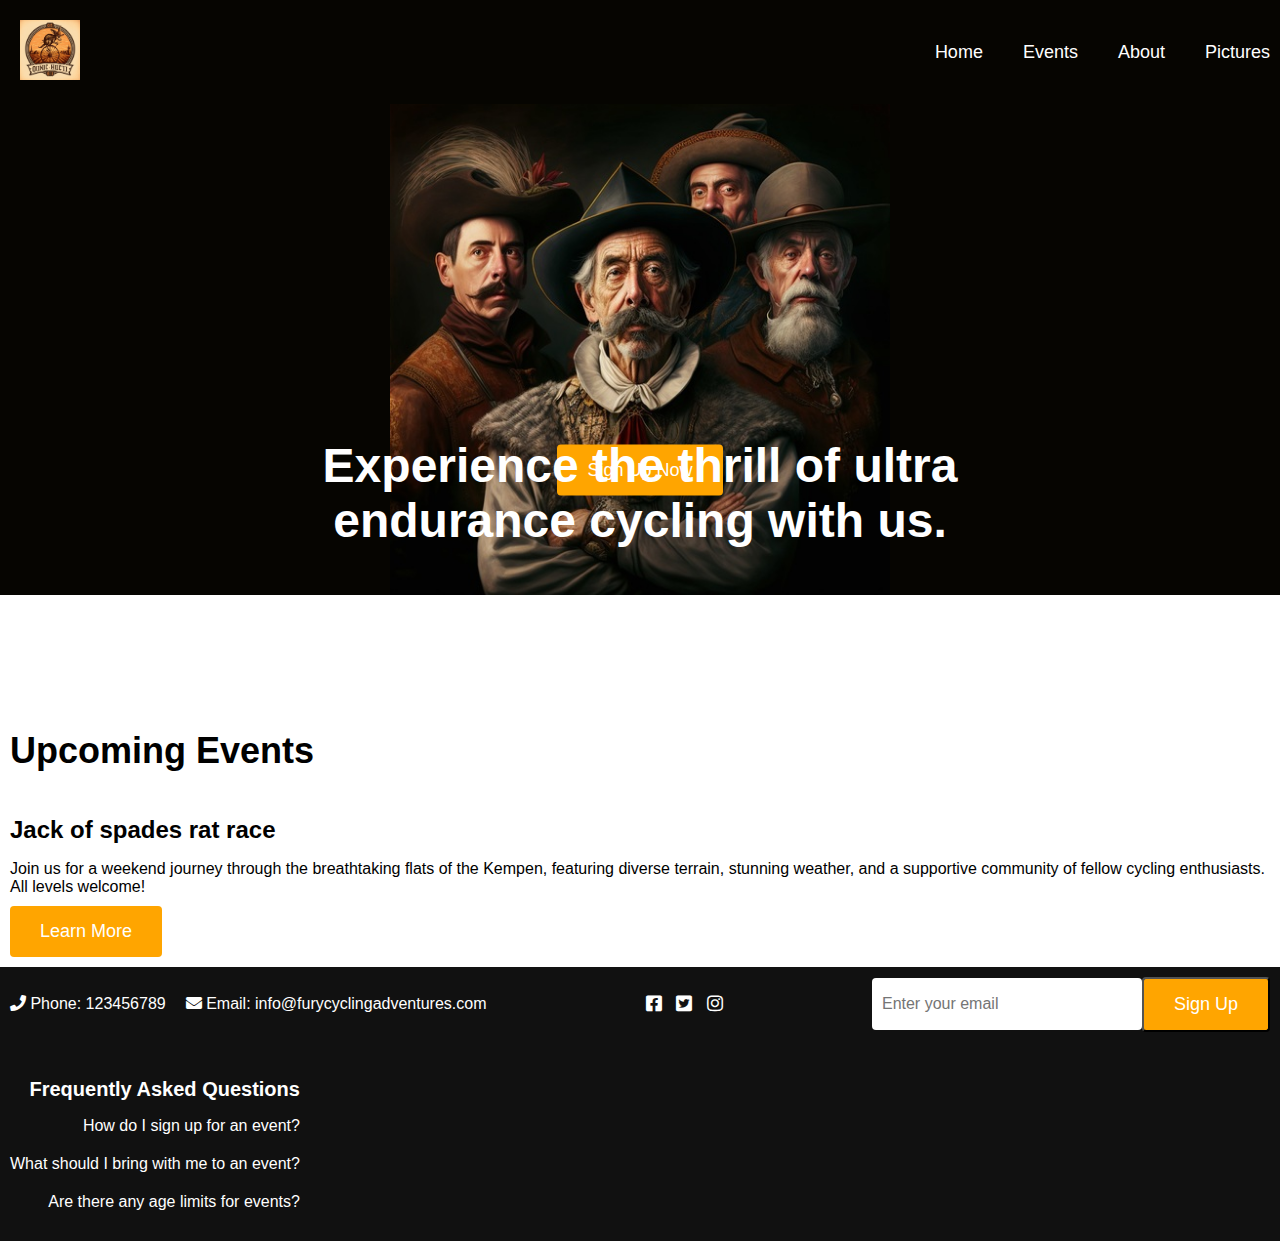
<file: Fury_cycling_adventures.html>
<!DOCTYPE html>
<html lang="en">
<head>
  <meta charset="UTF-8">
  <meta name="viewport" content="width=device-width, initial-scale=1.0">
  <title>Fury cycling adventures</title>
  <link rel="stylesheet" href="style.css" media="screen and (min-width: 500px)">
  <link rel="stylesheet" href="https://cdnjs.cloudflare.com/ajax/libs/font-awesome/5.15.3/css/all.min.css">
  <link rel="icon" type="image/png" href="./pictures/logo-rat.jpg">
</head>

<body>
<header>
  <div class="logo">
    <img src="./pictures/logo-rat.jpg" alt="Fury logo">
  </div>
  <nav>
    <ul>
      <li><a href="#">Home</a></li>
      <li><a href="fury_events.html">Events</a></li>
      <li><a href="about_fury.html">About</a></li>
      <li><a href="#">Pictures</a></li>
<!--      <li><a href="#">Contact</a></li>-->
    </ul>
  </nav>
</header>
<div class="hero-section">
  <img src="./pictures/cervantes_1_50.jpg" alt="cervantes">
  <div class="hero-content">
    <h1>Experience the thrill of ultra endurance cycling with us.</h1>
    <a href="#" class="button">Sign Up Now</a>
  </div>
</div>
<main>
  <h2>Upcoming Events</h2>
  <div class="event">
    <h3>Jack of spades rat race</h3>
    <p>Join us for a weekend journey through the breathtaking flats of the Kempen, featuring diverse terrain, stunning weather, and a supportive community of fellow cycling enthusiasts. All levels welcome!</p>
    <a href="#" class="button">Learn More</a>
  </div>
</main>

<footer class="footer-items">
  <div class="contact-info">
    <p>
      <i class="fas fa-phone"></i>
      Phone: 123456789
    </p>
    <p>
      <i class="fas fa-envelope"></i>
      Email: info@furycyclingadventures.com
    </p>
  </div>
  <div class="social-links">
    <a href="#"><i class="fab fa-facebook-square"></i></a>
    <a href="#"><i class="fab fa-twitter-square"></i></a>
    <a href="#"><i class="fab fa-instagram"></i></a>
  </div>
  <form class="newsletter-form">
    <input type="email" placeholder="Enter your email">
    <button class="button" type="submit">Sign Up</button>
  </form>
  <div class="faq">
    <h4>Frequently Asked Questions</h4>
    <p><a href="#">How do I sign up for an event?</a></p>
    <p><a href="#">What should I bring with me to an event?</a></p>
    <p><a href="#">Are there any age limits for events?</a></p></div>
</footer>
</body>
</html>
</file>
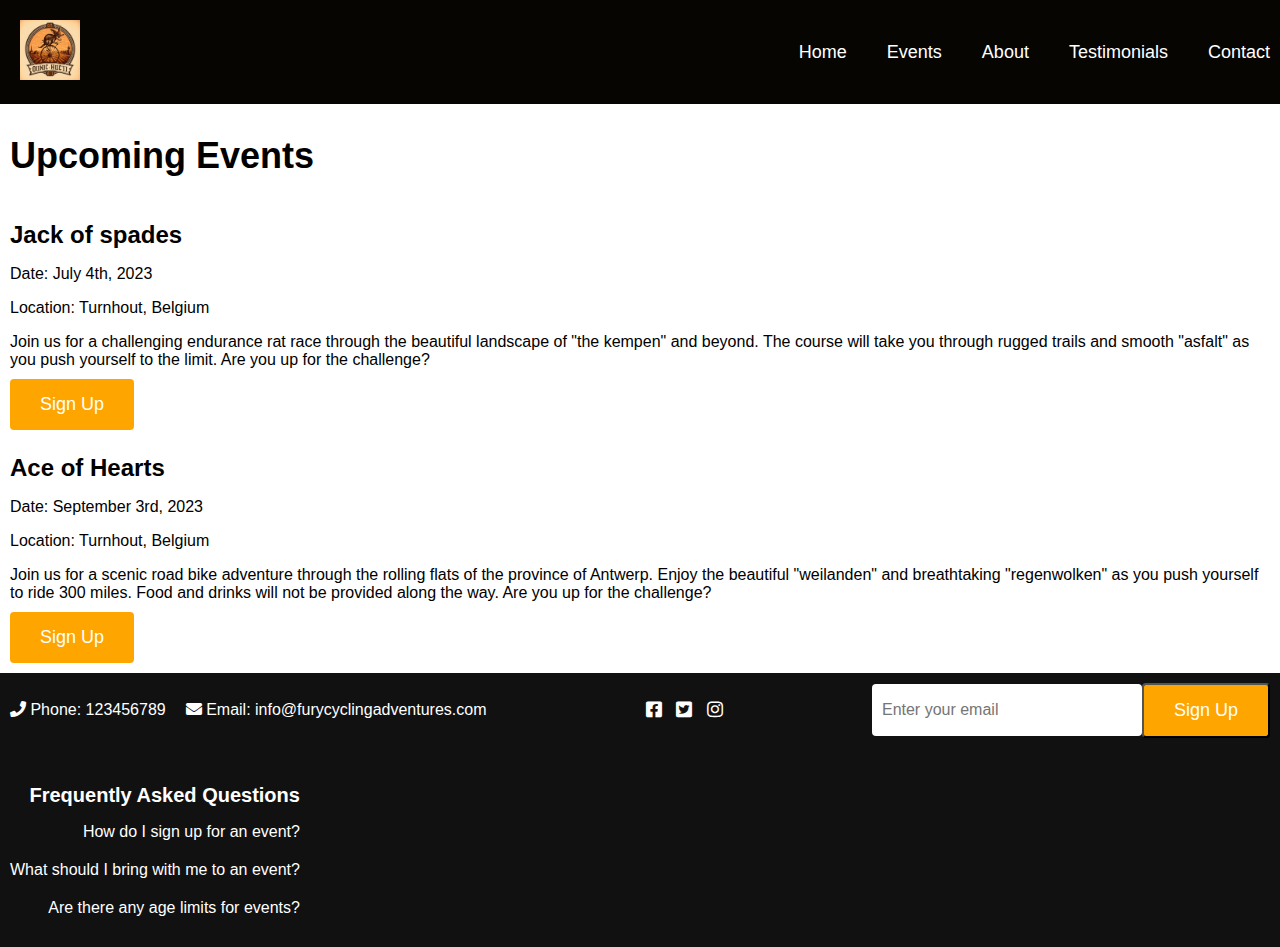
<file: New_events.html>
<!DOCTYPE html>
<html lang="en">
<head>
  <meta charset="UTF-8">
  <meta name="viewport" content="width=device-width, initial-scale=1.0">
  <title>Fury cycling adventures</title>
  <link rel="stylesheet" href="style.css" media="screen and (min-width: 500px)">
  <link rel="stylesheet" href="https://cdnjs.cloudflare.com/ajax/libs/font-awesome/5.15.3/css/all.min.css">
  <link rel="icon" type="image/png" href="./pictures/logo-rat.jpg">
</head>

<body>
<header>
  <div class="logo">
    <img src="./pictures/logo-rat.jpg" alt="Fury logo">
  </div>
  <nav>
    <ul>
      <li><a href="#">Home</a></li>
      <li><a href="fury_events.html">Events</a></li>
      <li><a href="#">About</a></li>
      <li><a href="#">Testimonials</a></li>
      <li><a href="#">Contact</a></li>
    </ul>
  </nav>
</header>
<main>
  <h2 >Upcoming Events</h2>
  <div class="event">
    <h3>Jack of spades</h3>
    <p>Date: July 4th, 2023</p>
    <p>Location: Turnhout, Belgium</p>
    <p>Join us for a challenging endurance rat race through the beautiful landscape of "the kempen" and beyond. The course will take you through rugged trails and smooth "asfalt"  as you push yourself to the limit. Are you up for the challenge?</p>
    <a href="#" class="button">Sign Up</a>
  </div>
  <div class="event">
    <h3>Ace of Hearts</h3>
    <p>Date: September 3rd, 2023</p>
    <p>Location: Turnhout, Belgium</p>
    <p>Join us for a scenic road bike adventure through the rolling flats of the province of Antwerp. Enjoy the beautiful "weilanden" and breathtaking "regenwolken" as you push yourself to ride 300 miles. Food and drinks will not be provided along the way. Are you up for the challenge?</p>
    <a href="#" class="button">Sign Up</a>
  </div>
</main>

<footer class="footer-items">
  <div class="contact-info">
    <p>
      <i class="fas fa-phone"></i>
      Phone: 123456789
    </p>
    <p>
      <i class="fas fa-envelope"></i>
      Email: info@furycyclingadventures.com
    </p>
  </div>
  <div class="social-links">
    <a href="#"><i class="fab fa-facebook-square"></i></a>
    <a href="#"><i class="fab fa-twitter-square"></i></a>
    <a href="#"><i class="fab fa-instagram"></i></a>
  </div>
  <form class="newsletter-form">
    <input type="email" placeholder="Enter your email">
    <button class="button" type="submit">Sign Up</button>
  </form>
  <div class="faq">
    <h4>Frequently Asked Questions</h4>
    <p><a href="#">How do I sign up for an event?</a></p>
    <p><a href="#">What should I bring with me to an event?</a></p>
    <p><a href="#">Are there any age limits for events?</a></p>
  </div>
</footer>
</body>
</html>
</file>
<file: style.css>
@import url('https://fonts.googleapis.com/css2?family=Open+Sans&display=swap');
@import url('https://fonts.googleapis.com/css2?family=Roboto&display=swap');

body {
    font-family: sans-serif, Arial, Helvetica, Roboto;
    margin: 0;
    padding: 0;
    background-color: white;
    color: black;
    min-height: 100%;
    overflow-x: hidden;
    display: flex;
    flex-direction: column;
}


body, html {
    height: 100%;
    margin: 0;
}

main[id=eventpage]{
    background: url("./pictures/event_50.jpg") center/cover no-repeat;
    position: relative;
   /
}

header {
    position: fixed;
    top: 0;
    left: 0;
    right: 0;
    z-index: 999;
    display: flex;
    justify-content: space-between;
    align-items: center;
    padding: 20px;
    background-color: #060501;
    width: 100%;
}

.front {
    margin-top: 20px;
}


@media only screen and (max-width: 935px) and ( min-width: 350px) {
    .logo img {
        width: 100px;
        height: auto;
    }

    nav {
        display: none;
    }

    .logo, nav {
        display: block;
    }

    nav {
        margin-top: 10px;
    }

    /*Make the nav items full width and vertically aligned */
    nav ul {
        width: 100%;
        display: flex;
        flex-direction: column;
        align-items: flex-start;
    }

    /*Remove the horizontal spacing between nav items */
    nav li {
        width: 100%;
        margin: 0;
    }

    .hero-content h1 {
        font-size: 32px;
    }

    .hero-content .button {
        font-size: 14px;
    }

    .footer-items {
        flex-direction: column;
    }

    table {
        display: block;
        width: 100%;
        overflow-x: scroll;
    }

    tr {
        display: flex;
        flex-direction: column;
        align-items: center;
        margin: 0.5em 0;
    }

    td {
        display: flex;
        flex: 1;
        align-items: center;
        justify-content: center;
        flex-direction: column;
        border: none;
    }

    td:first-child {
        width: 100%;
    }

    td img {
        width: 80%;
        max-width: 200px;
    }

    .faq {
        text-align: left;
    }
}
@media only screen and (max-width: 600px) {

}


.logo img {
    width: 60px;
    height: auto;
}

nav ul {
    display: flex;
    list-style: none;
    margin: 0;
    padding: 0;
}

nav li {
    margin: 0 10px;
    padding-right: 20px;
}

nav a {
    color: white;
    text-decoration: none;
    font-size: 18px;
}

nav a:hover {
    color: #ffa500;
}

.hero-section {
    display: flex;
    flex-wrap: wrap;
    align-items: center;
    justify-content: center;
    flex-direction: column;
    position: relative;
    width: 100%;
    height: 500px;
    background-position: center;
    background-repeat: no-repeat;
    background-size: auto;
    background-color: #060501;
    margin-top: 95px;
}

.hero-section img {
    width: 100%;
    height: 100%;
    object-fit: scale-down;
    object-position: top;
}

.hero-content {
    position: absolute;
    width: 100%;
    top: 75%;
    left: 50%;
    /*places element in center of het parent element by horizontal 50% own width en vert 50% of own height.*!*/
    transform: translate(-50%, -50%);
    text-align: center;
    padding: 10px;
    color: white;
}

.hero-content h1 {
    font-size: 48px;
    font-weight: bold;
    margin-bottom: 20px;
    max-width: 700px;
    left: 33%;
    top: 33%;
    position: absolute;
    top: 50%;
    left: 50%;
    transform: translate(-50%, -50%);
    text-align: center;
    padding-bottom: 20px;
}

/*.hero-content button{}*/

.button {
    display: inline-block;
    padding: 15px 30px;
    font-size: 18px;
    color: white;
    background-color: #ffa500;
    border-radius: 4px;
    text-decoration: none;
    max-width: 300px;
}

.button:hover {
    background-color: #ffb31a;
}

main {
    flex-grow: 1;
    display: flex;
    flex-wrap: wrap;
    justify-content: left;
    flex-direction: column;
    position: relative;
    margin-top: 95px;
    /*margin-bottom: auto;*/
    /*padding: 10px;*/
    padding: 10px;
    /*min-height: max-content;*/
}

h2 {
    font-size: 36px;
    margin-bottom: 20px;
}
.heart{
    background: url("./pictures/ace (1).png") no-repeat;
}

.card-image{
    transform:rotate(45deg);
    position: relative;
    z-index: 1;
}
.event h3 {
    font-size: 24px;
    margin-bottom: 10px;
}

.event p {
    margin-bottom: 10px;
}

.button {
    display: inline-block;
    padding: 15px 30px;
    font-size: 18px;
    color: white;
    background-color: #ffa500;
    border-radius: 4px;
    text-decoration: none;
}

.button:hover {
    background-color: #ffb31a;
}

table {
    width: 100%;
    /*border-collapse: collapse;*/
    margin: 1em 0;
    border: none;
}

th {
    text-align: left;
    background-color: #333;

}

td {
    vertical-align: top;
}

td img {
    height: autopx;
    width: 100%;
    border-radius: 50%;
    box-shadow: 2px 2px 5px rgba(0, 0, 0, 0.3);
    border: 4px solid #ffb31a;
}

.custom-marker li::before {
    content: "🚴‍♂️";    /* U+1F6B4 U+200D U+2642 U+FE0F*/
    padding-right: 10px;
}

footer {
    background-color: #111;
    display: flex;
    flex-wrap: wrap;
   justify-content: space-between;
   align-items: center;
   color: white;
   margin-bottom: 0;
   /*height: fit-content;
   overflow: hidden;*/
   padding: 10px;
}

.contact-info {
    display: flex;
    align-items: center;
}

.contact-info p {
    margin-right: 20px;
}

.socials {
    display: flex;
    align-items: center;
}

.social-links a {
    margin-right: 10px;
    color: white;
    text-decoration: none;
    font-size: 18px;
}

.social-links a:hover {
    color: #ffa500;
}

.newsletter-form {
    display: flex;
    align-items: center;
}

.newsletter-form input[type="email"] {
    width: 250px;
    height: 52px;
    padding: 0 10px;
    border: none;
    border-radius: 4px;
    font-size: 16px;
}

.newsletter-form input [type="submit"] {
    width: 150px;
    height: 40px;
    padding: 0 20px;
    border: none;
    border-radius: 4px;
    font-size: 16px;
    background-color: #ffa500;
    color: white;
}

.newsletter-form input [type="submit"]:hover {
    background-color: #ffb31a;
}

.faq {
    margin-top: 20px;
    padding-right: 30px;
    text-align: right;
}

.faq h4 {
    font-size: 20px;
    margin-bottom: 10px;
}

.faq p {
    margin-bottom: 20px;
}

.faq a {
    color: white;
    text-decoration: none;
}

.faq a:hover {
    color: #ffa500;
}


/*404 error page*/
body[id=error] {
    background-color: black;
    color: white;
}

.error-image {
    display: flex;
    align-items: center;
    justify-content: center;
    width: 100%;
    height: 100%;
}

.error-image img {
    object-fit: cover;
    max-width: 100%;
    max-height: 100%;
}

.error-message {
    position: absolute;
    top: 50%;
    left: 50%;
    transform: translate(-50%, -50%);
    text-align: center;
}

.error-message h1 {
    font-size: 36px;
    margin-bottom: 20px;
}

.error-message p {
    font-size: 18px;
}

@media print {
    section, main, body, figure, footer {
        height: unset;
        overflow: unset;
        border: unset;
        border-radius: unset;
        box-shadow: unset;
        margin: 1rem;
        padding: 0;
        color: black;
        text-align: left;
    }

    div {
        padding: 0;
        margin: 0;
    }
}
</file>
